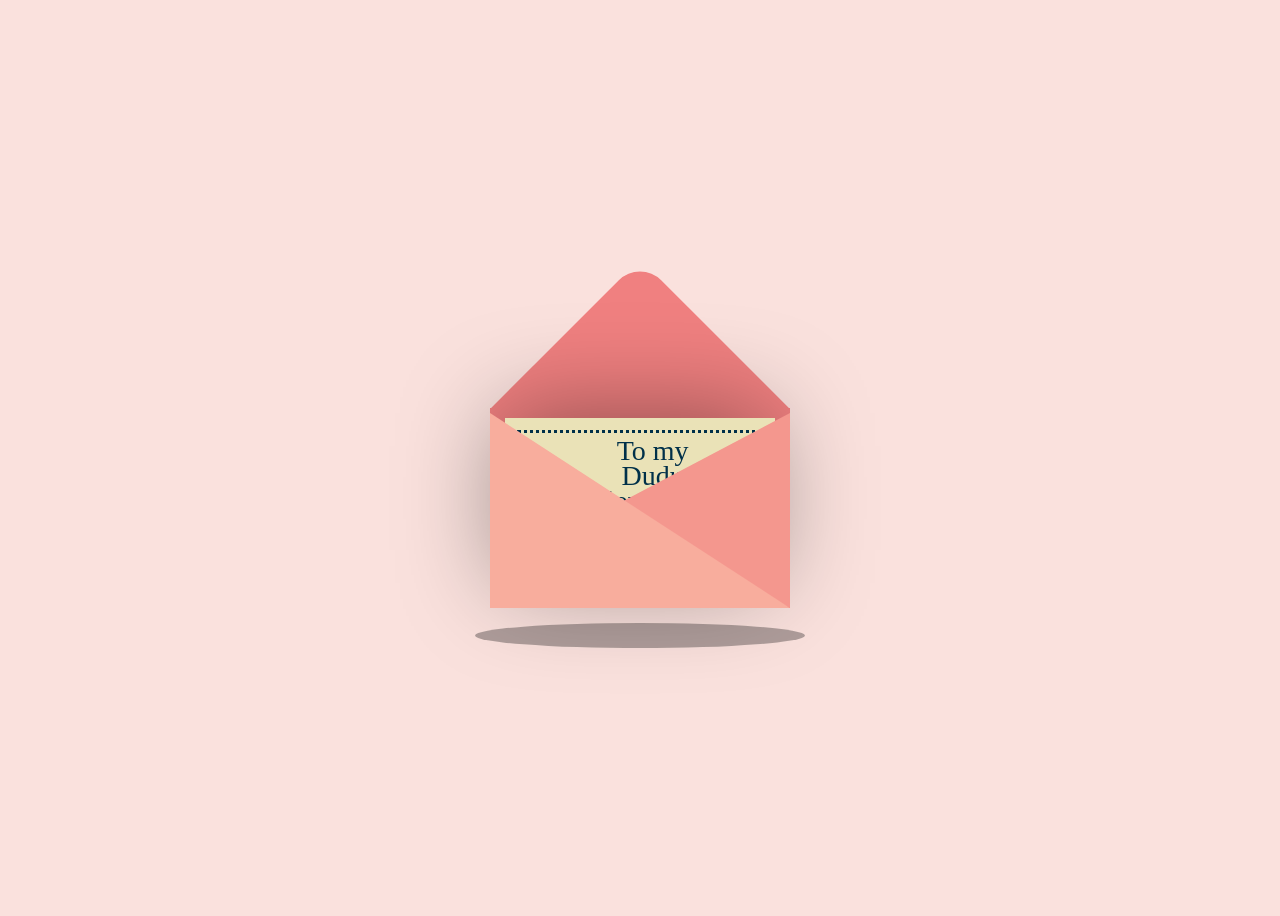
<file: index.html>
<!DOCTYPE html>
<html lang="en">
  <head>
    <meta charset="UTF-8" />
    <meta name="viewport" content="width=device-width, initial-scale=1.0" />
    <link rel="stylesheet" href="love letter.css" />
    <script src="https://cdnjs.cloudflare.com/ajax/libs/jquery/3.5.1/jquery.min.js"></script>
    <title>Love letter</title>
  </head>
  <body>
    <div class="container">  
<div class="valentines">
  <div class="envelope"></div>
  <div class="front"></div>
  <div class="card">
  <div class="text">To my</br>Dudu </br>I love You!</div>
  <div class="heart"</div>
  </div>
  <div class="hearts">
    <div class="one"></div>
    <div class="two"></div>
    <div class="three"></div>
    <div class="four"></div>
    <div class="five"></div>
  </div>
</div>
</div>
<div class="shadow"></div>
</div>
    <script src="love letter.js"></script>
  </body>
</html>
</file>
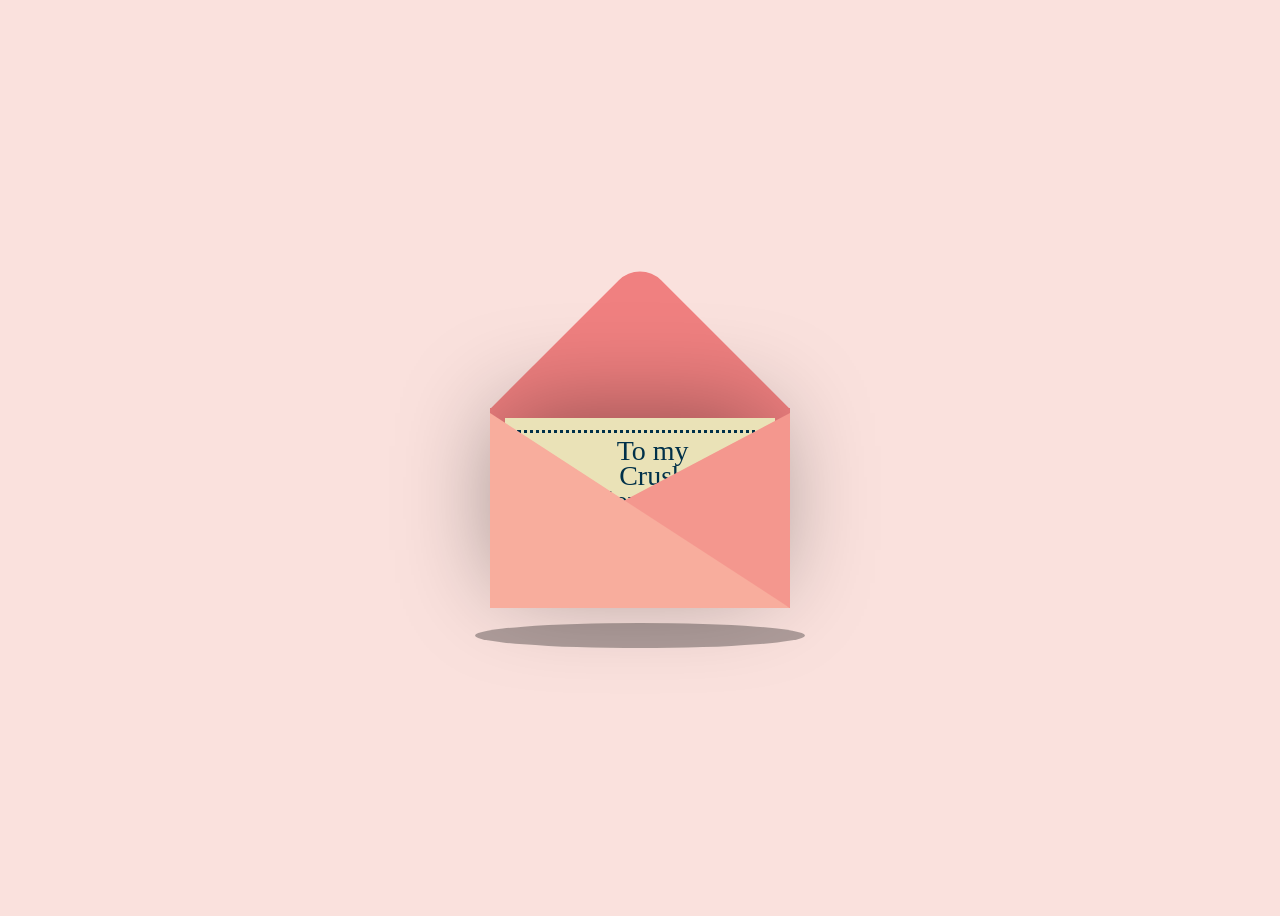
<file: love letter.html>
<!DOCTYPE html>
<html lang="en">
  <head>
    <meta charset="UTF-8" />
    <meta name="viewport" content="width=device-width, initial-scale=1.0" />
    <link rel="stylesheet" href="love letter.css" />
    <script src="https://cdnjs.cloudflare.com/ajax/libs/jquery/3.5.1/jquery.min.js"></script>
    <title>Love letter</title>
  </head>
  <body>
    <div class="container">  
<div class="valentines">
  <div class="envelope"></div>
  <div class="front"></div>
  <div class="card">
  <div class="text">To my</br>Crush </br>I love You!</div>
  <div class="heart"</div>
  </div>
  <div class="hearts">
    <div class="one"></div>
    <div class="two"></div>
    <div class="three"></div>
    <div class="four"></div>
    <div class="five"></div>
  </div>
</div>
</div>
<div class="shadow"></div>
</div>
    <script src="love letter.js"></script>
  </body>
</html>
</file>
<file: love letter.css>
body {
  display: flex;
  justify-content: center;
  align-items: center;
  height: 100vh;
  background-color: #fae1dd;
}

.container {
  position: relative;
}

.valentines {
  position: relative;
  top: 50px;
  cursor: pointer;
  animation: up 3s linear infinite;
}

@keyframes up {
  0%,
  100% {
    transform: translateY(0);
  }
  50% {
    transform: translateY(-30px);
  }
}

.envelope {
  position: relative;
  width: 300px;
  height: 200px;
  background-color: #f08080;
}

.envelope:before {
  background-color: #f08080;
  content: "";
  position: absolute;
  width: 212px;
  height: 212px;
  transform: rotate(45deg);
  top: -105px;
  left: 44px;
  border-radius: 30px 0 0 0;
}

.card {
  position: absolute;
  background-color: #eae2b7;
  width: 270px;
  height: 170px;
  top: 10px;
  left: 15px;
  box-shadow: -5px -5px 100px rgba(0, 0, 0, 0.4);
}

.card:before {
  content: "";
  position: absolute;
  border: 3px solid #003049;
  border-style: dotted;
  width: 240px;
  height: 140px;
  left: 12px;
  top: 12px;
}

.text {
  position: absolute;
  font-family: "Brush Script MT", cursive;
  font-size: 28px;
  text-align: center;
  line-height: 25px;
  top: 20px;
  left: 85px;
  color: #003049;
}

.heart {
  background-color: #d62828;
  display: inline-block;
  height: 30px;
  margin: 0 10px;
  position: relative;
  top: 117px;
  left: 110px;
  transform: rotate(-45deg);
  width: 30px;
}

.heart:before,
.heart:after {
  content: "";
  background-color: #d62828;
  border-radius: 60%;
  height: 30px;
  position: absolute;
  width: 30px;
}

.heart:before {
  top: -15px;
  left: 0;
}

.heart:after {
  left: 15px;
  top: 0;
}

.hearts {
  position: absolute;
}

.one,
.two,
.three,
.four,
.five {
  background-color: red;
  display: inline-block;
  height: 10px;
  margin: 0 10px;
  position: relative;
  transform: rotate(-45deg);
  width: 10px;
  top: 50px;
}

.one:before,
.one:after,
.two:before,
.two:after,
.three:before,
.three:after,
.four:before,
.four:after,
.five:before,
.five:after {
  content: "";
  background-color: red;
  border-radius: 50%;
  height: 10px;
  position: absolute;
  width: 10px;
}

.one:before,
.two:before,
.three:before,
.four:before,
.five:before {
  top: -5px;
  left: 0;
}

.one:after,
.two:after,
.three:after,
.four:after,
.five:after {
  left: 5px;
  top: 0;
}

.one {
  left: 10px;
  animation: heart 1s ease-out infinite;
}

.two {
  left: 30px;
  animation: heart 2s ease-out infinite;
}

.three {
  left: 50px;
  animation: heart 1.5s ease-out infinite;
}

.four {
  left: 70px;
  animation: heart 2.3s ease-out infinite;
}

.five {
  left: 90px;
  animation: heart 1.7s ease-out infinite;
}

@keyframes heart {
  0% {
    transform: translateY(0) rotate(-45deg) scale(0.3);
    opacity: 1;
  }
  100% {
    transform: translateY(-150px) rotate(-45deg) scale(1.3);
    opacity: 0.5;
  }
}

.front {
  position: absolute;
  border-right: 180px solid #f4978e;
  border-top: 95px solid transparent;
  border-bottom: 100px solid transparent;
  left: 120px;
  top: 5px;
  width: 0;
  height: 0;
  z-index: 10;
}

.front:before {
  position: absolute;
  content: "";
  border-left: 300px solid #f8ad9d;
  border-top: 195px solid transparent;
  left: -120px;
  top: -95px;
  width: 0;
  height: 0;
}

.shadow {
  position: absolute;
  width: 330px;
  height: 25px;
  border-radius: 50%;
  background-color: rgba(0, 0, 0, 0.3);
  top: 265px;
  left: -15px;
  animation: scale 3s linear infinite;
  z-index: -1;
}

@keyframes scale {
  0%,
  100% {
    transform: scaleX(1);
  }
  50% {
    transform: scaleX(0.85);
  }
}
</file>
